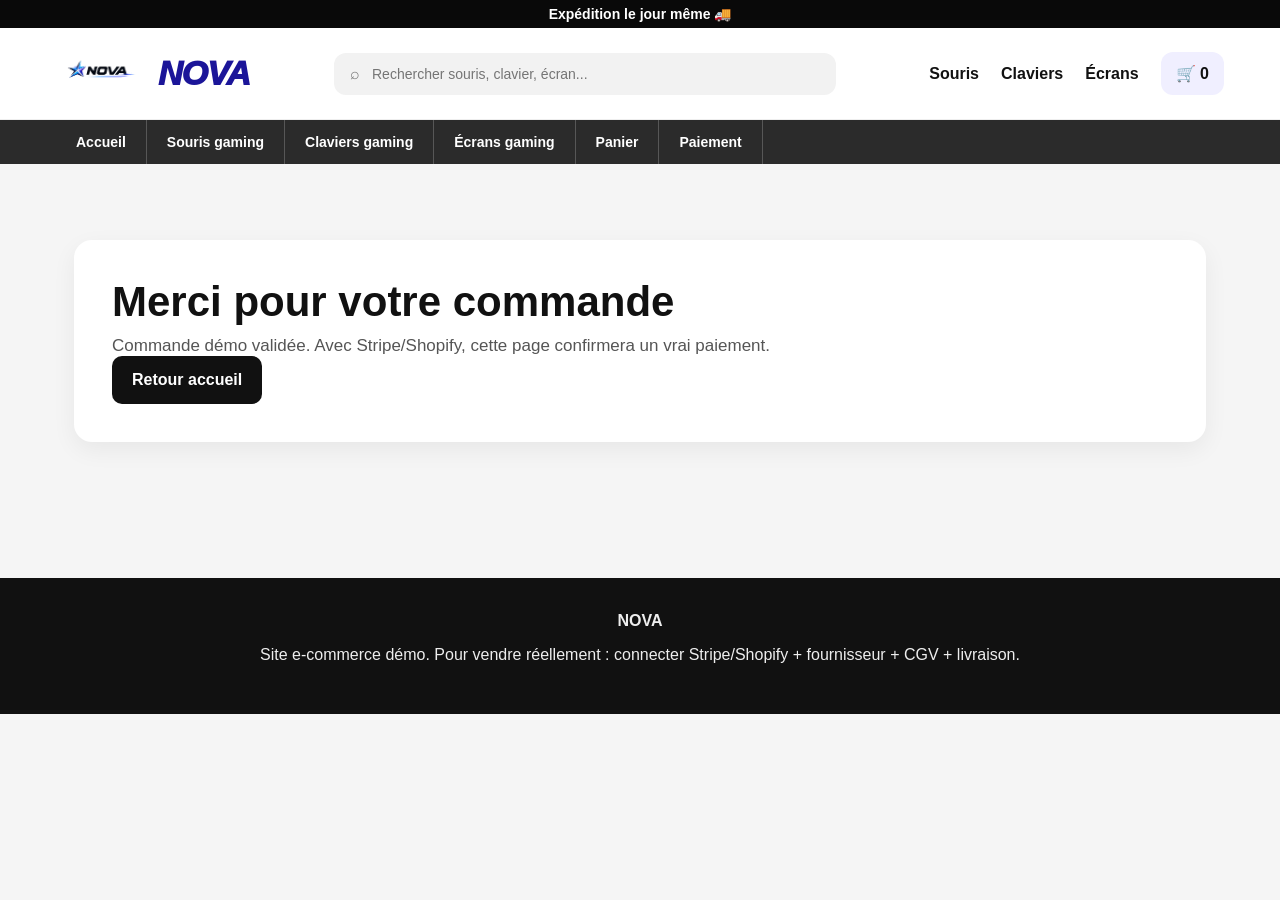
<file: nova_boutique_v4_complete/merci.html>
<!DOCTYPE html><html lang="fr"><head><meta charset="UTF-8"><meta name="viewport" content="width=device-width, initial-scale=1.0"><title>NOVA Boutique Gaming</title><link rel="stylesheet" href="style.css"></head><body><div class="topbar">Expédition le jour même 🚚</div>
<header class="header"><a class="brand" href="index.html"><img src="assets/logo_nova.png" alt="NOVA"><span>NOVA</span></a><div class="search"><span>⌕</span><input placeholder="Rechercher souris, clavier, écran..." oninput="searchProducts(this.value)"></div><nav class="quick"><a href="souris.html">Souris</a><a href="claviers.html">Claviers</a><a href="ecrans.html">Écrans</a><a href="panier.html" class="cart-link">🛒 <b id="cartCount">0</b></a></nav></header>
<nav class="menu"><a href="index.html">Accueil</a><a href="souris.html">Souris gaming</a><a href="claviers.html">Claviers gaming</a><a href="ecrans.html">Écrans gaming</a><a href="panier.html">Panier</a><a href="paiement.html">Paiement</a></nav><main><section class="category-hero"><h1>Merci pour votre commande</h1><p>Commande démo validée. Avec Stripe/Shopify, cette page confirmera un vrai paiement.</p><a class="btn dark" href="index.html">Retour accueil</a></section></main><footer class="footer"><b>NOVA</b><p>Site e-commerce démo. Pour vendre réellement : connecter Stripe/Shopify + fournisseur + CGV + livraison.</p></footer><script src="products.js"></script><script src="app.js"></script></body></html>
</file>
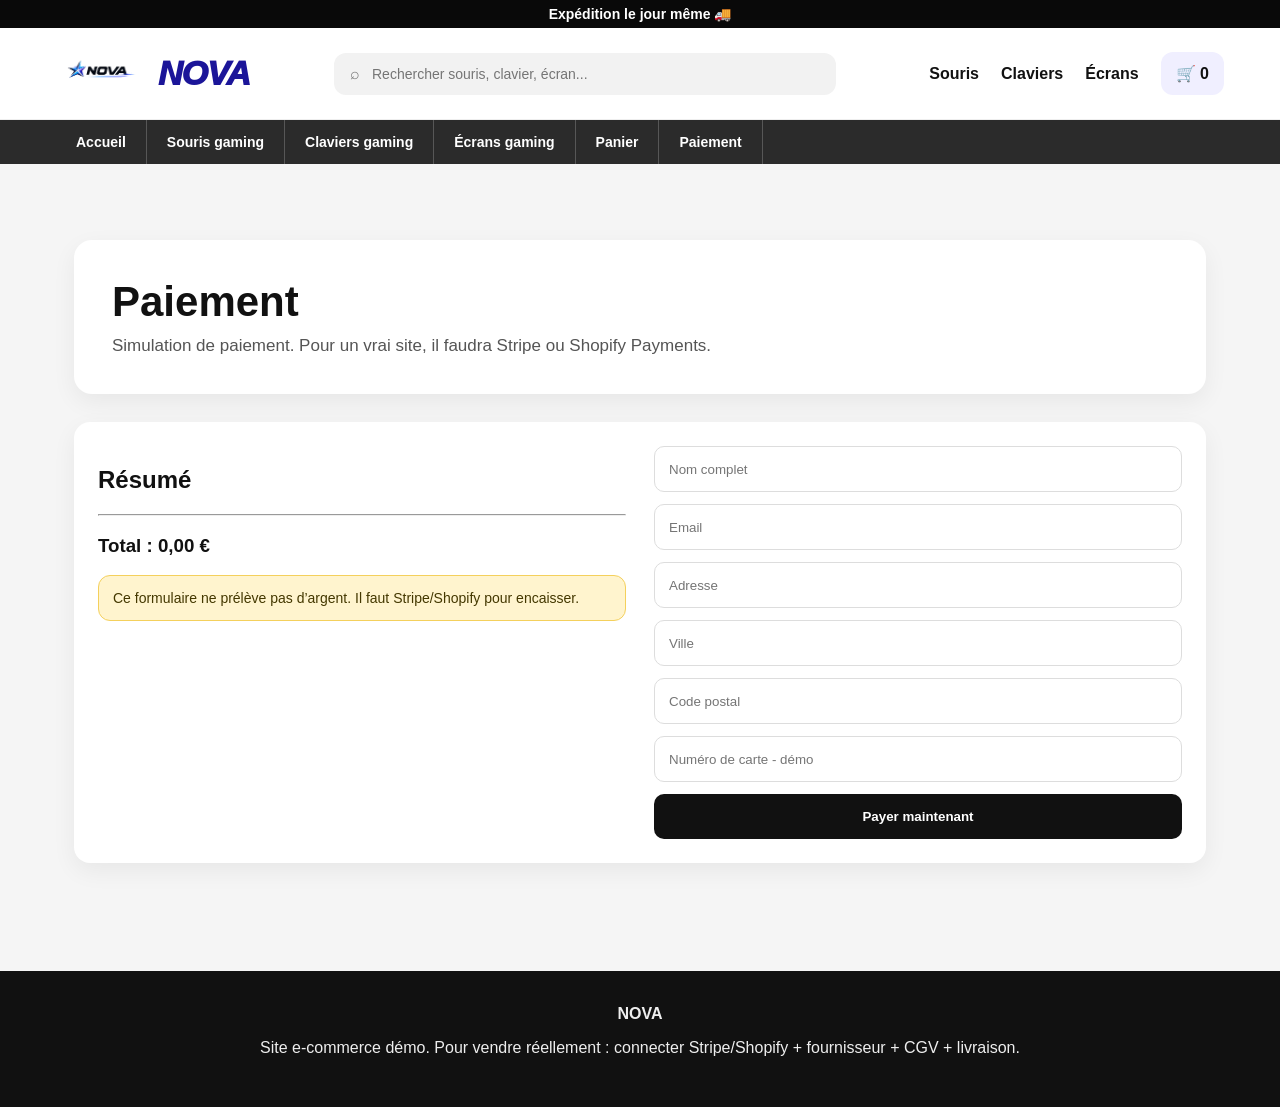
<file: nova_boutique_v4_complete/paiement.html>
<!DOCTYPE html><html lang="fr"><head><meta charset="UTF-8"><meta name="viewport" content="width=device-width, initial-scale=1.0"><title>NOVA Boutique Gaming</title><link rel="stylesheet" href="style.css"></head><body><div class="topbar">Expédition le jour même 🚚</div>
<header class="header"><a class="brand" href="index.html"><img src="assets/logo_nova.png" alt="NOVA"><span>NOVA</span></a><div class="search"><span>⌕</span><input placeholder="Rechercher souris, clavier, écran..." oninput="searchProducts(this.value)"></div><nav class="quick"><a href="souris.html">Souris</a><a href="claviers.html">Claviers</a><a href="ecrans.html">Écrans</a><a href="panier.html" class="cart-link">🛒 <b id="cartCount">0</b></a></nav></header>
<nav class="menu"><a href="index.html">Accueil</a><a href="souris.html">Souris gaming</a><a href="claviers.html">Claviers gaming</a><a href="ecrans.html">Écrans gaming</a><a href="panier.html">Panier</a><a href="paiement.html">Paiement</a></nav><main><section class="category-hero"><h1>Paiement</h1><p>Simulation de paiement. Pour un vrai site, il faudra Stripe ou Shopify Payments.</p></section><section class="checkout"><div id="checkoutSummary"></div><form onsubmit="event.preventDefault(); window.location.href='merci.html'"><input required placeholder="Nom complet"><input required type="email" placeholder="Email"><input required placeholder="Adresse"><input required placeholder="Ville"><input required placeholder="Code postal"><input required placeholder="Numéro de carte - démo"><button class="btn dark" type="submit">Payer maintenant</button></form></section></main><footer class="footer"><b>NOVA</b><p>Site e-commerce démo. Pour vendre réellement : connecter Stripe/Shopify + fournisseur + CGV + livraison.</p></footer><script src="products.js"></script><script src="app.js"></script></body></html>
</file>
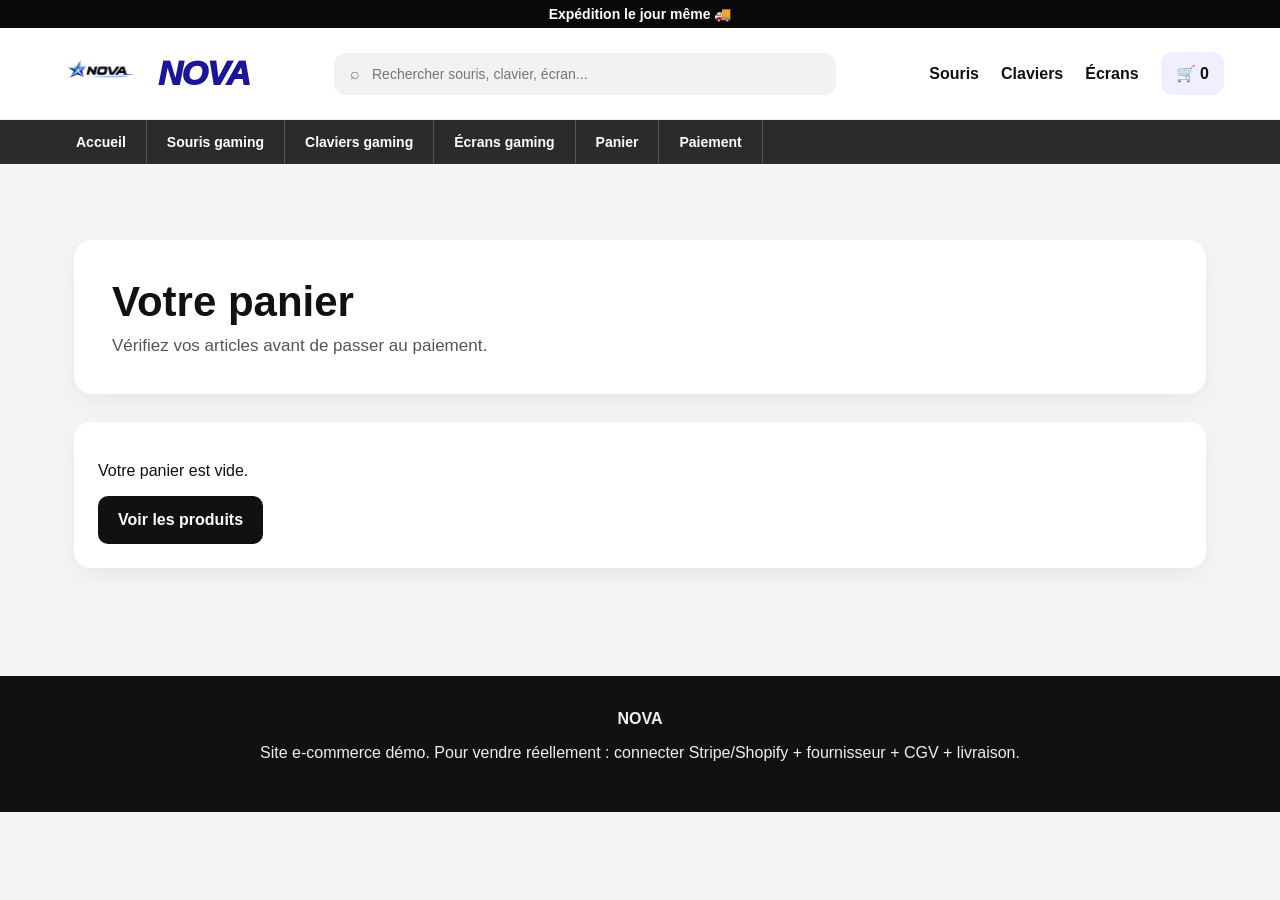
<file: nova_boutique_v4_complete/panier.html>
<!DOCTYPE html><html lang="fr"><head><meta charset="UTF-8"><meta name="viewport" content="width=device-width, initial-scale=1.0"><title>NOVA Boutique Gaming</title><link rel="stylesheet" href="style.css"></head><body><div class="topbar">Expédition le jour même 🚚</div>
<header class="header"><a class="brand" href="index.html"><img src="assets/logo_nova.png" alt="NOVA"><span>NOVA</span></a><div class="search"><span>⌕</span><input placeholder="Rechercher souris, clavier, écran..." oninput="searchProducts(this.value)"></div><nav class="quick"><a href="souris.html">Souris</a><a href="claviers.html">Claviers</a><a href="ecrans.html">Écrans</a><a href="panier.html" class="cart-link">🛒 <b id="cartCount">0</b></a></nav></header>
<nav class="menu"><a href="index.html">Accueil</a><a href="souris.html">Souris gaming</a><a href="claviers.html">Claviers gaming</a><a href="ecrans.html">Écrans gaming</a><a href="panier.html">Panier</a><a href="paiement.html">Paiement</a></nav><main><section class="category-hero"><h1>Votre panier</h1><p>Vérifiez vos articles avant de passer au paiement.</p></section><section id="cartPage" class="cart-page"></section></main><footer class="footer"><b>NOVA</b><p>Site e-commerce démo. Pour vendre réellement : connecter Stripe/Shopify + fournisseur + CGV + livraison.</p></footer><script src="products.js"></script><script src="app.js"></script></body></html>
</file>
<file: nova_boutique_v4_complete/style.css>
*{box-sizing:border-box} body{margin:0;font-family:Arial,Helvetica,sans-serif;background:#f5f5f5;color:#111} a{text-decoration:none;color:inherit}.topbar{height:28px;background:#090909;color:white;display:flex;align-items:center;justify-content:center;font-weight:800;font-size:14px}.header{height:92px;background:#fff;display:grid;grid-template-columns:250px 1fr 360px;gap:28px;align-items:center;padding:0 56px;border-bottom:1px solid #eee}.brand{display:flex;align-items:center;gap:12px;font-size:34px;font-weight:1000;font-style:italic;letter-spacing:-1px;color:#1b1599}.brand img{height:54px;width:90px;object-fit:cover;border-radius:8px}.search{height:42px;background:#f2f2f2;border-radius:12px;display:flex;align-items:center;gap:10px;padding:0 16px;color:#777}.search input{border:0;outline:0;background:transparent;width:100%;font-size:14px}.quick{display:flex;justify-content:flex-end;align-items:center;gap:22px;font-weight:900}.quick a{white-space:nowrap}.cart-link{background:#f0efff;border-radius:12px;padding:12px 15px}.menu{height:44px;background:#2b2b2b;color:#fff;display:flex;align-items:center;padding:0 56px;gap:0;overflow:auto}.menu a{padding:0 20px;border-right:1px solid #575757;height:44px;display:flex;align-items:center;white-space:nowrap;font-size:14px;font-weight:800}.home,main{max-width:1180px;margin:0 auto;padding:38px 24px}.hero-grid{display:grid;grid-template-columns:2fr 1fr;gap:20px}.hero-main,.side-card{position:relative;background:white;border-radius:14px;overflow:hidden;min-height:390px;box-shadow:0 10px 28px rgba(0,0,0,.08)}.hero-main img,.side-card img{width:100%;height:100%;object-fit:cover;display:block}.hero-main:after{content:"";position:absolute;inset:0;background:linear-gradient(90deg,rgba(0,0,0,.68),rgba(0,0,0,.18),transparent)}.hero-copy{position:absolute;z-index:1;left:38px;top:42px;width:min(540px,75%);color:#fff}.eyebrow{font-size:13px;font-weight:900;color:#7ed7ff;letter-spacing:1px}.hero-copy h1{font-size:44px;line-height:1.03;margin:8px 0 14px;max-width:560px}.hero-copy p{font-size:17px;line-height:1.45;margin:0 0 22px}.hero-actions{display:flex;gap:12px;flex-wrap:wrap}.btn{display:inline-flex;align-items:center;justify-content:center;border-radius:10px;padding:13px 18px;font-weight:900;border:2px solid transparent;cursor:pointer}.btn.dark{background:#111;color:#fff}.btn.light{background:#fff;color:#111}.benefits{margin:22px 0 70px;background:white;border:1px solid #ddd;border-radius:16px;display:grid;grid-template-columns:repeat(4,1fr);overflow:hidden}.benefits div{padding:26px;text-align:center;font-weight:900;border-right:1px solid #e5e5e5}.benefits div:last-child{border-right:0}.section-title{display:flex;align-items:center;justify-content:space-between;margin-bottom:18px}.section-title h2{font-size:28px;font-style:italic;margin:0}.section-title a{font-weight:800}.tabs{display:flex;gap:10px;margin-bottom:20px}.tabs button{border:0;border-radius:12px;background:#e7e7e7;padding:12px 18px;font-weight:900;cursor:pointer}.tabs button.active{background:#111;color:#fff}.category-hero{background:#fff;border-radius:18px;margin:38px 0 28px;padding:38px;box-shadow:0 8px 24px rgba(0,0,0,.06)}.category-hero h1{font-size:42px;margin:0 0 10px}.category-hero p{font-size:17px;color:#555;margin:0}.products{display:grid;grid-template-columns:repeat(4,1fr);gap:18px}.card{background:white;border:1px solid #e3e3e3;border-radius:14px;overflow:hidden;transition:.2s;position:relative}.card:hover{transform:translateY(-6px);box-shadow:0 16px 34px rgba(0,0,0,.14);border-color:#a78bfa}.card-img{height:210px;background:#fafafa;display:flex;align-items:center;justify-content:center;padding:12px}.card-img img{max-width:100%;max-height:100%;object-fit:contain;mix-blend-mode:multiply}.card-body{padding:16px}.tag{font-size:12px;color:#4f46e5;font-weight:900;text-transform:uppercase}.card h3{font-size:17px;line-height:1.2;min-height:42px;margin:8px 0}.price{font-size:22px;font-weight:1000;margin:8px 0 14px}.add{width:100%;border:0;border-radius:10px;background:#111;color:#fff;padding:12px;font-weight:900;cursor:pointer}.add:hover{background:#4f46e5}.cart-page,.checkout{background:#fff;border-radius:16px;padding:24px;box-shadow:0 8px 24px rgba(0,0,0,.06)}.cart-row{display:grid;grid-template-columns:90px 1fr 120px 100px;gap:16px;align-items:center;padding:14px 0;border-bottom:1px solid #eee}.cart-row img{width:90px;height:70px;object-fit:contain}.cart-total{font-size:24px;font-weight:1000;text-align:right;margin-top:18px}.checkout{display:grid;grid-template-columns:1fr 1fr;gap:28px}.checkout form{display:grid;gap:12px}.checkout input{height:46px;border:1px solid #ddd;border-radius:10px;padding:0 14px}.footer{margin-top:70px;background:#111;color:#eee;padding:34px 56px;text-align:center}.notice{background:#fff4ce;border:1px solid #f4d05c;padding:14px;border-radius:12px;margin:14px 0;font-size:14px;color:#443800}
@media(max-width:900px){.header{grid-template-columns:1fr;height:auto;padding:18px;gap:14px}.quick{justify-content:flex-start;overflow:auto}.menu{padding:0 12px}.hero-grid{grid-template-columns:1fr}.hero-copy h1{font-size:32px}.benefits{grid-template-columns:1fr 1fr}.products{grid-template-columns:repeat(2,1fr)}.checkout{grid-template-columns:1fr}}@media(max-width:560px){.products{grid-template-columns:1fr}.benefits{grid-template-columns:1fr}.hero-copy{position:relative;left:auto;top:auto;width:100%;background:#111;padding:24px}.hero-main:after{display:none}.hero-main img{height:260px}.cart-row{grid-template-columns:70px 1fr}.cart-row .price,.cart-row button{grid-column:2}.header{padding:12px}.brand span{font-size:24px}}
</file>
